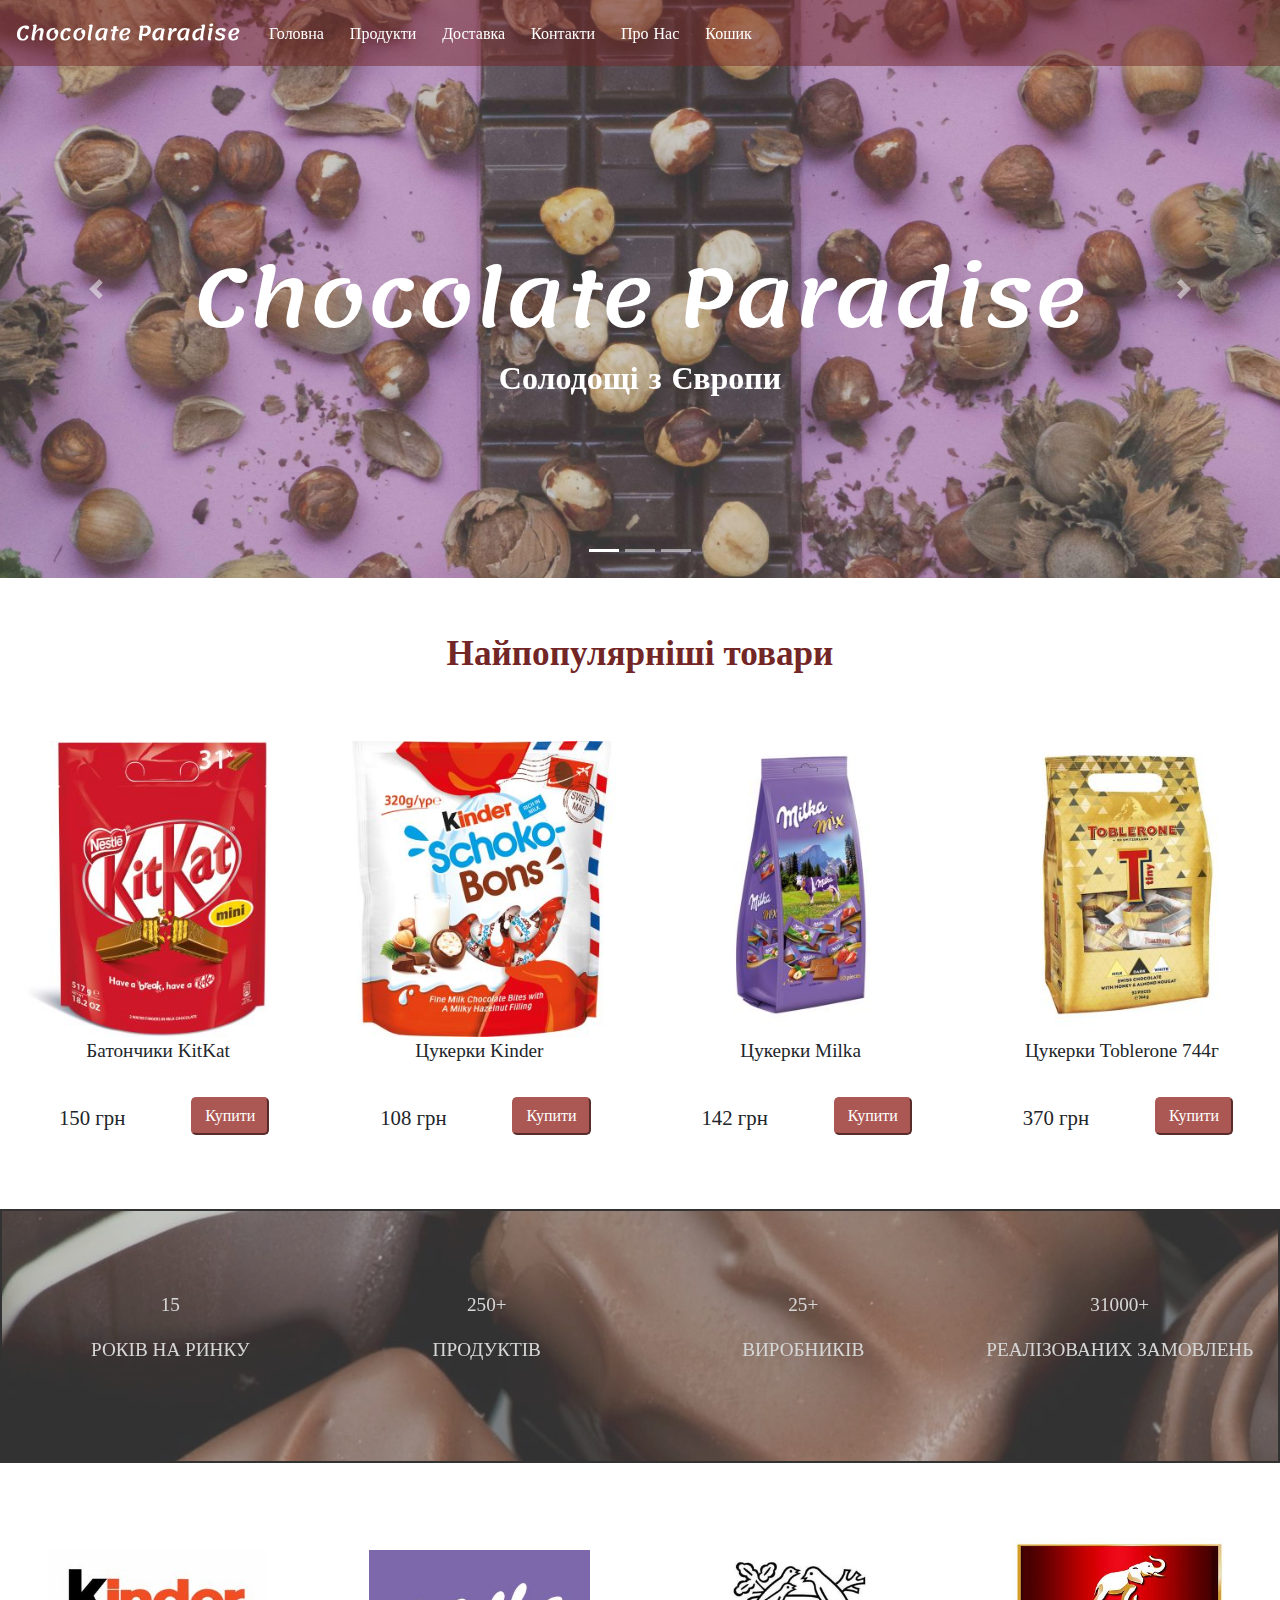
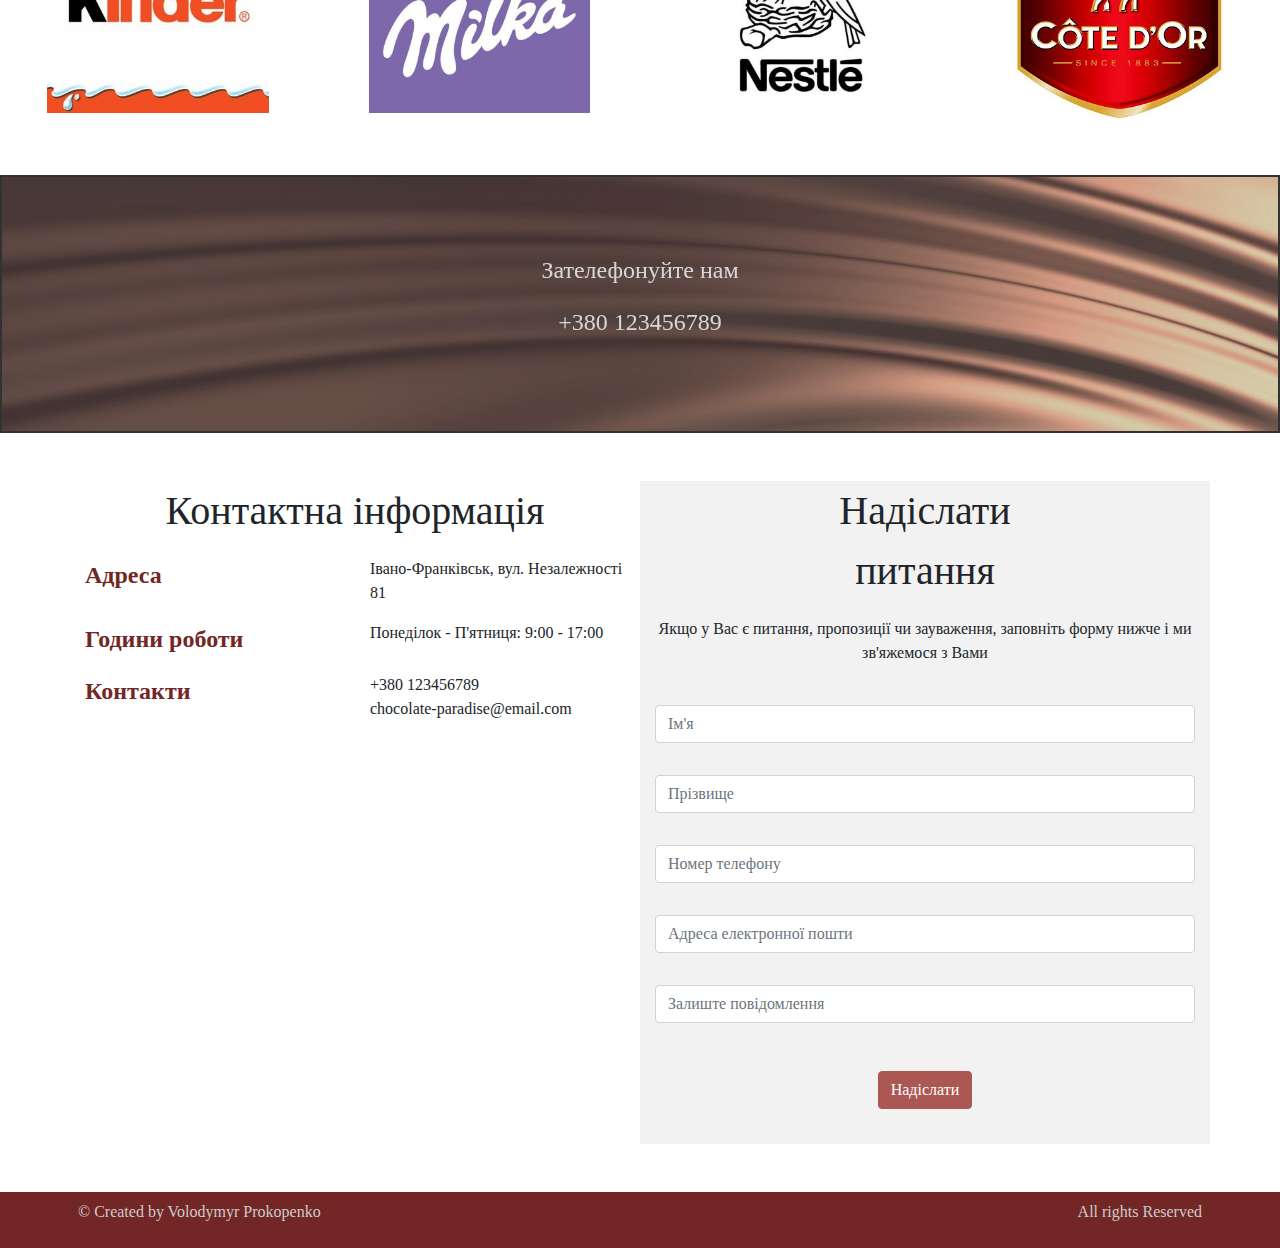
<file: index.html>
<!DOCTYPE html>
<html lang="uk">

<head>
  <meta charset="utf-8" />
  <meta name="viewport" content="width=device-width, initial-scale=1, shrink-to-fit=no" />
  <link rel="icon" href="img/site-logo.png" />
  <link rel="stylesheet" href="https://stackpath.bootstrapcdn.com/bootstrap/4.5.0/css/bootstrap.min.css" />
  <link rel="stylesheet" href="css/index.css" />
  <link href="https://fonts.googleapis.com/css2?family=Lemonada:wght@300;400;500;600;700&display=swap" rel="stylesheet">

  <script src="js/index.js" defer></script>
  <title>Chocolate Paradise</title>
</head>

<body>
  <main>
    <header>
      <nav class="navbar navbar-expand-lg navbar-dark fixed-top navbar-width container">
        <a class="navbar-brand" href="index.html">Chocolate Paradise</a>
        <button class="navbar-toggler" type="button" data-toggle="collapse" data-target="#navbarSupportedContent"
          aria-controls="navbarSupportedContent" aria-expanded="false" aria-label="Toggle navigation">
          <span class="navbar-toggler-icon"></span>
        </button>
        <div class="collapse navbar-collapse" id="navbarSupportedContent">
          <ul class="navbar-nav mr-auto">
            <li class="nav-item active">
              <a class="nav-link" href="#">
                Головна <span class="sr-only">(current)</span>
              </a>
            </li>
            <li class="nav-item active">
              <a class="nav-link" href="products.html">
                Продукти <span class="sr-only">(current)</span>
              </a>
            </li>
            <li class="nav-item active">
              <a class="nav-link" href="delivery.html">
                Доставка <span class="sr-only">(current)</span>
              </a>
            </li>
            <li class="nav-item active">
              <a class="nav-link" href="contacts.html">
                Контакти <span class="sr-only">(current)</span>
              </a>
            </li>
            <li class="nav-item active">
              <a class="nav-link" href="about-us.html">
                Про Нас <span class="sr-only">(current)</span>
              </a>
            </li>
            <li class="nav-item active">
              <a class="nav-link" href="#">
                Кошик <span class="sr-only">(current)</span>
              </a>
            </li>
          </ul>
        </div>
      </nav>
    </header>
    <div id="carouselExampleCaptions" class="carousel slide" data-ride="carousel">
      <ol class="carousel-indicators">
        <li data-target="#carouselExampleCaptions" data-slide-to="0" class="active"></li>
        <li data-target="#carouselExampleCaptions" data-slide-to="1"></li>
        <li data-target="#carouselExampleCaptions" data-slide-to="2"></li>
      </ol>
      <div class="carousel-inner">
        <div class="carousel-item active">
          <img src="img/main-chocolate-nuts.jpg" class="d-block w-100 carousel-image"
            alt="a chocolate bar with lots of nuts" />
          <div class="carousel-caption d-none d-xl-block">
            <h1>Chocolate Paradise</h1>
            <p>Солодощі з Європи</p>
            <!--<button class="button"><a href="products.html">КАТАЛОГ ТОВАРІВ</a></button>-->
          </div>
        </div>
        <div class="carousel-item">
          <img src="img/main-chocolates.jpg" class="d-block w-100 carousel-image" alt="chocolates on the table" />
          <div class="carousel-caption d-none d-xl-block">
            <h1>Chocolate Paradise</h1>
            <p>Солодощі з Європи</p>
            <!--<button class="button"><a href="delivery.html">ДОСТАВКА</a></button>-->
          </div>
        </div>
        <div class="carousel-item">
          <img src="img/main-chocolates-square.jpg" class="d-block w-100 carousel-image"
            alt="an open box with chocolates" />
          <div class="carousel-caption d-none d-xl-block">
            <h1>Chocolate Paradise</h1>
            <p>Солодощі з Європи</p>
            <!--<button class="button"><a href="contacts.html">КОНТАКТИ</a></button>-->
          </div>
        </div>
      </div>
      <a class="carousel-control-prev" href="#carouselExampleCaptions" role="button" data-slide="prev">
        <span class="carousel-control-prev-icon" aria-hidden="true"></span>
        <span class="sr-only">Previous</span>
      </a>
      <a class="carousel-control-next" href="#carouselExampleCaptions" role="button" data-slide="next">
        <span class="carousel-control-next-icon" aria-hidden="true"></span>
        <span class="sr-only">Next</span>
      </a>
    </div>
    <p id="most-popular-items-title">Найпопулярніші товари</p>
    <div id="most-popular-items">
      <div>
        <a href="#">
          <img src="img/kit-kat-mini.jpg" alt="kit-kat mini chocolate bars" />
        </a>
        <p class="paragraph-price-and-buy">Батончики KitKat</p>
        <div class="price-and-buy">
          <div>
            <p class="price">150 грн</p>
          </div>
          <div>
            <button class="btn-buy">Купити</button>
          </div>
        </div>
      </div>
      <div>
        <a href="#">
          <img src="img/kinder-candies.jpg" alt="kinder candies" />
        </a>
        <p class="paragraph-price-and-buy">Цукерки Kinder</p>
        <div class="price-and-buy">
          <div>
            <p class="price">108 грн</p>
          </div>
          <div>
            <button class="btn-buy">Купити</button>
          </div>
        </div>
      </div>
      <div>
        <a href="#">
          <img src="img/milka-candies.jpg" alt="milka candies" />
        </a>
        <p class="paragraph-price-and-buy">Цукерки Milka</p>
        <div class="price-and-buy">
          <div>
            <p class="price">142 грн</p>
          </div>
          <div>
            <button class="btn-buy">Купити</button>
          </div>
        </div>
      </div>
      <div>
        <a href="#">
          <img src="img/toblerone-candies.jpg" alt="toblerone-candies" />
        </a>
        <p class="paragraph-price-and-buy">Цукерки Toblerone 744г</p>
        <div class="price-and-buy">
          <div>
            <p class="price">370 грн</p>
          </div>
          <div>
            <button class="btn-buy">Купити</button>
          </div>
        </div>
      </div>
    </div>
    <div id="main-facts-about-us">
      <div>
        <p class="facts-about-us-numbers">15</p>
        <p class="facts-about-us-text">РОКІВ НА РИНКУ</p>
      </div>
      <div>
        <p class="facts-about-us-numbers">250+</p>
        <p class="facts-about-us-text">ПРОДУКТІВ</p>
      </div>
      <div>
        <p class="facts-about-us-numbers">25+</p>
        <p class="facts-about-us-text">ВИРОБНИКІВ</p>
      </div>
      <div>
        <p class="facts-about-us-numbers">31000+</p>
        <p class="facts-about-us-text">РЕАЛІЗОВАНИХ ЗАМОВЛЕНЬ</p>
      </div>
    </div>
    <div id="brands">
      <div>
        <img src="img/brand-kinder.jpg" alt="kinder brand logo" />
      </div>
      <div>
        <img src="img/brand-milka.jpg" alt="milka brand logo" />
      </div>
      <div>
        <img src="img/brand-nestle.jpg" alt="nestle-brand-logo" />
      </div>
      <div>
        <img src="img/brand-cote-dor.jpg" alt="cote-dor brand logo" />
      </div>
    </div>
    <div id="call-us">
      <p>Зателефонуйте нам</p>
      <p>+380 123456789</p>
    </div>
    <div class="container">
      <!--container for contact information and contact us feedback form-->
      <div class="row pb-5 mt-5">
        <div class="col-md-6">
          <div class="row">
            <!--row inside another row-->
            <div class="col-sm-12 text-center">
              <p class="contact-and-ask-titles">Контактна інформація</p>
            </div>
          </div>
          <div class="row">
            <div class="col-sm-12 col-md-6">
              <p class="contacts-titles">Адреса</p>
            </div>
            <div class="col-sm-12 col-md-6">
              <p>Івано-Франківськ, вул. Незалежності 81</p>
            </div>
          </div>
          <div class="row">
            <div class="col-sm-12 col-md-6">
              <p class="contacts-titles">Години роботи</p>
            </div>
            <div class="col-sm-12 col-md-6">
              <p>Понеділок - П'ятниця: 9:00 - 17:00</p>
            </div>
          </div>
          <div class="row">
            <div class="col-sm-12 col-md-6">
              <p class="contacts-titles">Контакти</p>
            </div>
            <div class="col-sm-12 col-md-6">
              <p>+380 123456789<br>chocolate-paradise@email.com</p>
            </div>
          </div>
          <iframe id="google-maps"
            src="https://www.google.com/maps/embed?pb=!1m18!1m12!1m3!1d2621.827206910122!2d24.716380551019473!3d48.918684279191815!2m3!1f0!2f0!3f0!3m2!1i1024!2i768!4f13.1!3m3!1m2!1s0x4730c1693df23101%3A0x5857da830da1d4d8!2sNezalezhnosti%20St%2C%2081%2C%20Ivano-Frankivs&#39;k%2C%20Ivano-Frankivs&#39;ka%20oblast%2C%2076000!5e0!3m2!1sen!2sua!4v1596616558506!5m2!1sen!2sua"
            width="550" height="400" allowfullscreen="" aria-hidden="false" tabindex="0"></iframe>
          <!--Google Map with a marker will be here-->
        </div>
        <div class="col-md-6 text-center form-bg">
          <div class="row">
            <!--row inside another row-->
            <div class="col-sm-12">
              <p class="contact-and-ask-titles">Надіслати<br>питання</p>
            </div>
          </div>
          <p>
            Якщо у Вас є питання, пропозиції чи зауваження, заповніть форму
            нижче і ми зв'яжемося з Вами</p>
          <form>
            <div class="form-group my-2">
              <label for="first-name"></label>
              <input type="text" class="form-control" id="first-name" placeholder="Ім'я" required>
            </div>
            <div class="form-group my-2">
              <label for="last-name"></label>
              <input type="text" class="form-control" id="last-name" placeholder="Прізвище" required>
            </div>
            <div class="form-group my-2">
              <label for="phone-number"></label>
              <input type="tel" class="form-control" id="phone-number" placeholder="Номер телефону" required>
            </div>
            <div class="form-group my-2">
              <label for="email-address"></label>
              <input type="email" class="form-control" id="email-address" placeholder="Адреса електронної пошти"
                required>
            </div>
            <div class="form-group my-2">
              <label for="leave-a-message"></label>
              <input type="text" class="form-control mb-5" id="leave-a-message" placeholder="Залиште повідомлення"
                required>
            </div>
            <button type="submit" class="btn btn-primary mb-2">Надіслати</button>
          </form>
        </div>
      </div>
    </div>
  </main>
  <footer id="footer">
    <div class="container p-2">
      <div class="row">
        <div class="col-sm-6">
          <p>© Created by Volodymyr Prokopenko</p>
        </div>
        <div class="col-sm-6 text-right">
          <p>All rights Reserved</p>
        </div>
      </div>
    </div>
  </footer>
  <script src="https://code.jquery.com/jquery-3.5.1.slim.min.js"
    integrity="sha384-DfXdz2htPH0lsSSs5nCTpuj/zy4C+OGpamoFVy38MVBnE+IbbVYUew+OrCXaRkfj"
    crossorigin="anonymous"></script>
  <script src="https://cdn.jsdelivr.net/npm/popper.js@1.16.0/dist/umd/popper.min.js"
    integrity="sha384-Q6E9RHvbIyZFJoft+2mJbHaEWldlvI9IOYy5n3zV9zzTtmI3UksdQRVvoxMfooAo"
    crossorigin="anonymous"></script>
  <script src="https://stackpath.bootstrapcdn.com/bootstrap/4.5.0/js/bootstrap.min.js"
    integrity="sha384-OgVRvuATP1z7JjHLkuOU7Xw704+h835Lr+6QL9UvYjZE3Ipu6Tp75j7Bh/kR0JKI"
    crossorigin="anonymous"></script>
</body>

</html>
</file>
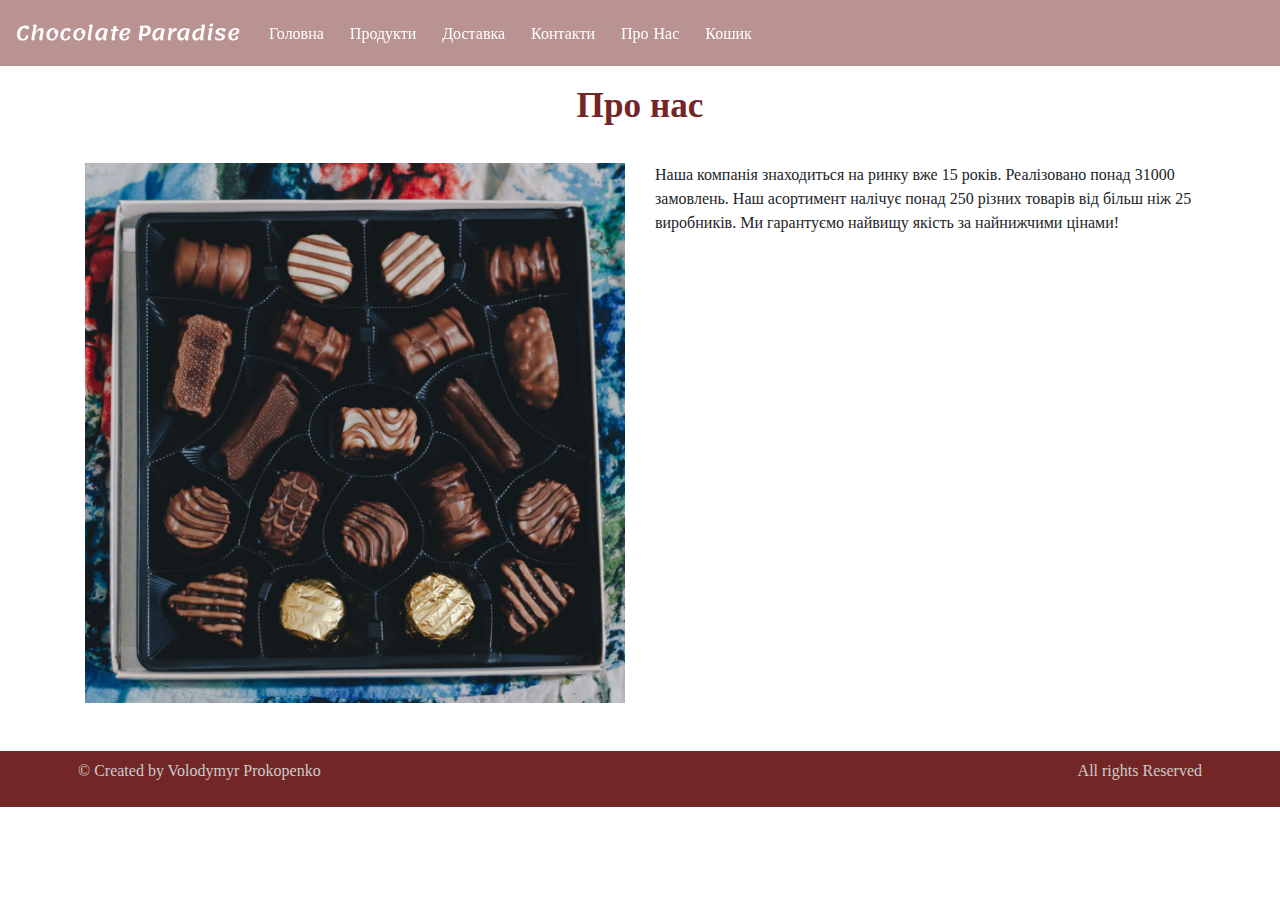
<file: about-us.html>
<!DOCTYPE html>
<html lang="uk">

<head>
  <meta charset="utf-8" />
  <meta name="viewport" content="width=device-width, initial-scale=1, shrink-to-fit=no" />
  <link rel="icon" href="img/site-logo.png" />
  <link rel="stylesheet" href="https://stackpath.bootstrapcdn.com/bootstrap/4.5.0/css/bootstrap.min.css" />
  <link rel="stylesheet" href="css/index.css" />
  <link href="https://fonts.googleapis.com/css2?family=Lemonada:wght@300;400;500;600;700&display=swap" rel="stylesheet">

  <script src="js/index.js" defer></script>
  <title>Chocolate Paradise</title>
</head>

<body>
  <main>
    <header>
      <nav class="navbar navbar-expand-lg navbar-dark fixed-top navbar-width container">
        <a class="navbar-brand" href="index.html">Chocolate Paradise</a>
        <button class="navbar-toggler" type="button" data-toggle="collapse" data-target="#navbarSupportedContent"
          aria-controls="navbarSupportedContent" aria-expanded="false" aria-label="Toggle navigation">
          <span class="navbar-toggler-icon"></span>
        </button>
        <div class="collapse navbar-collapse" id="navbarSupportedContent">
          <ul class="navbar-nav mr-auto">
            <li class="nav-item active">
              <a class="nav-link" href="index.html">
                Головна <span class="sr-only">(current)</span>
              </a>
            </li>
            <li class="nav-item active">
              <a class="nav-link" href="products.html">
                Продукти <span class="sr-only">(current)</span>
              </a>
            </li>
            <li class="nav-item active">
              <a class="nav-link" href="delivery.html">
                Доставка <span class="sr-only">(current)</span>
              </a>
            </li>
            <li class="nav-item active">
              <a class="nav-link" href="contacts.html">
                Контакти <span class="sr-only">(current)</span>
              </a>
            </li>
            <li class="nav-item active">
              <a class="nav-link" href="about-us.html">
                Про Нас <span class="sr-only">(current)</span>
              </a>
            </li>
            <li class="nav-item active">
              <a class="nav-link" href="#">
                Кошик <span class="sr-only">(current)</span>
              </a>
            </li>
          </ul>
        </div>
      </nav>
    </header>
    <p id="about-us-title">Про нас</p>
    <div class="container">
      <div class="row">
        <div class="col-sm-12 col-md-6">
          <img src="img/about-us.jpg" alt="delivery" id="delivery-image">
        </div>
        <div class="col-sm-12 col-md-6">
          <p>Наша компанія знаходиться на ринку вже 15 років.
            Реалізовано понад 31000 замовлень. Наш асортимент налічує понад 250 різних товарів від більш ніж 25
            виробників.
            Ми гарантуємо найвищу якість за найнижчими цінами!</p>
        </div>
      </div>
    </div>
  </main>
  <footer id="footer" class="mt-5">
    <div class="container p-2">
      <div class="row">
        <div class="col-sm-6">
          <p>© Created by Volodymyr Prokopenko</p>
        </div>
        <div class="col-sm-6 text-right">
          <p>All rights Reserved</p>
        </div>
      </div>
    </div>
  </footer>
  <script src="https://code.jquery.com/jquery-3.5.1.slim.min.js"
    integrity="sha384-DfXdz2htPH0lsSSs5nCTpuj/zy4C+OGpamoFVy38MVBnE+IbbVYUew+OrCXaRkfj"
    crossorigin="anonymous"></script>
  <script src="https://cdn.jsdelivr.net/npm/popper.js@1.16.0/dist/umd/popper.min.js"
    integrity="sha384-Q6E9RHvbIyZFJoft+2mJbHaEWldlvI9IOYy5n3zV9zzTtmI3UksdQRVvoxMfooAo"
    crossorigin="anonymous"></script>
  <script src="https://stackpath.bootstrapcdn.com/bootstrap/4.5.0/js/bootstrap.min.js"
    integrity="sha384-OgVRvuATP1z7JjHLkuOU7Xw704+h835Lr+6QL9UvYjZE3Ipu6Tp75j7Bh/kR0JKI"
    crossorigin="anonymous"></script>
</body>

</html>
<!--
          <div id="delivery-image">
            <img src="img/about-us.jpg" alt="delivery">
        </div>
        <div id="delivery-details">
            <p id="about-us-title">Про нас</p>
            
        </div>
-->
</file>
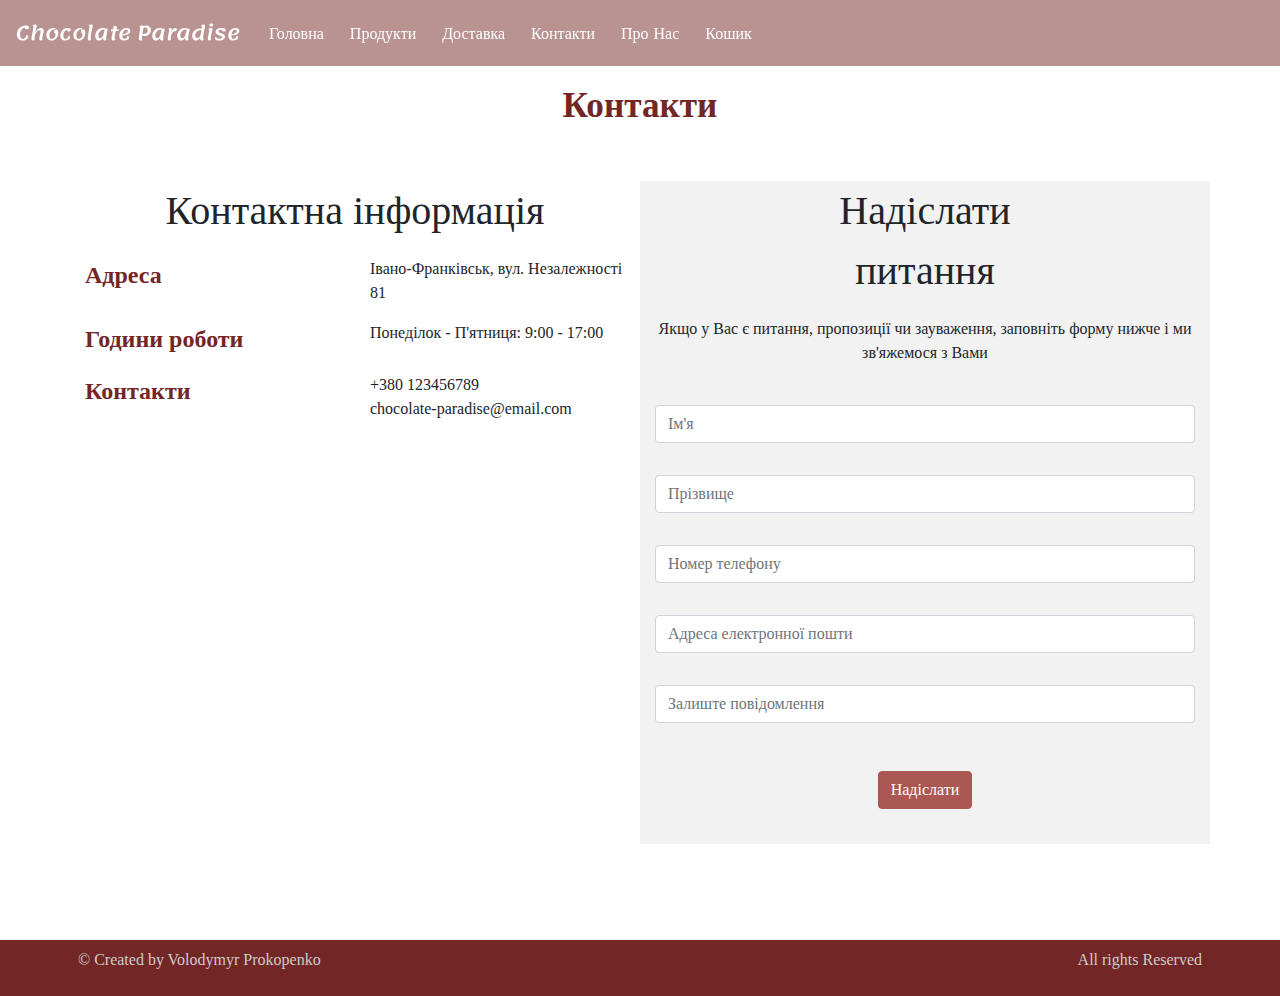
<file: contacts.html>
<!DOCTYPE html>
<html lang="uk">

<head>
  <meta charset="utf-8" />
  <meta name="viewport" content="width=device-width, initial-scale=1, shrink-to-fit=no" />
  <link rel="icon" href="img/site-logo.png" />
  <link rel="stylesheet" href="https://stackpath.bootstrapcdn.com/bootstrap/4.5.0/css/bootstrap.min.css" />
  <link rel="stylesheet" href="css/index.css" />
  <link href="https://fonts.googleapis.com/css2?family=Lemonada:wght@300;400;500;600;700&display=swap" rel="stylesheet">

  <script src="js/index.js" defer></script>
  <title>Chocolate Paradise</title>
</head>

<body>
  <main>
    <header>
      <nav class="navbar navbar-expand-lg navbar-dark fixed-top navbar-width container">
        <a class="navbar-brand" href="index.html">Chocolate Paradise</a>
        <button class="navbar-toggler" type="button" data-toggle="collapse" data-target="#navbarSupportedContent"
          aria-controls="navbarSupportedContent" aria-expanded="false" aria-label="Toggle navigation">
          <span class="navbar-toggler-icon"></span>
        </button>
        <div class="collapse navbar-collapse" id="navbarSupportedContent">
          <ul class="navbar-nav mr-auto">
            <li class="nav-item active">
              <a class="nav-link" href="index.html">
                Головна <span class="sr-only">(current)</span>
              </a>
            </li>
            <li class="nav-item active">
              <a class="nav-link" href="products.html">
                Продукти <span class="sr-only">(current)</span>
              </a>
            </li>
            <li class="nav-item active">
              <a class="nav-link" href="delivery.html">
                Доставка <span class="sr-only">(current)</span>
              </a>
            </li>
            <li class="nav-item active">
              <a class="nav-link" href="contacts.html">
                Контакти <span class="sr-only">(current)</span>
              </a>
            </li>
            <li class="nav-item active">
              <a class="nav-link" href="about-us.html">
                Про Нас <span class="sr-only">(current)</span>
              </a>
            </li>
            <li class="nav-item active">
              <a class="nav-link" href="#">
                Кошик <span class="sr-only">(current)</span>
              </a>
            </li>
          </ul>
        </div>
      </nav>
    </header>
    <p id="contacts-title">Контакти</p>
    <div class="container">
      <!--container for contact information and contact us feedback form-->
      <div class="row pb-5 mt-5">
        <div class="col-md-6">
          <div class="row">
            <!--row inside another row-->
            <div class="col-sm-12 text-center">
              <p class="contact-and-ask-titles">Контактна інформація</p>
            </div>
          </div>
          <div class="row">
            <div class="col-sm-12 col-md-6">
              <p class="contacts-titles">Адреса</p>
            </div>
            <div class="col-sm-12 col-md-6">
              <p>Івано-Франківськ, вул. Незалежності 81</p>
            </div>
          </div>
          <div class="row">
            <div class="col-sm-12 col-md-6">
              <p class="contacts-titles">Години роботи</p>
            </div>
            <div class="col-sm-12 col-md-6">
              <p>Понеділок - П'ятниця: 9:00 - 17:00</p>
            </div>
          </div>
          <div class="row">
            <div class="col-sm-12 col-md-6">
              <p class="contacts-titles">Контакти</p>
            </div>
            <div class="col-sm-12 col-md-6">
              <p>+380 123456789<br>chocolate-paradise@email.com</p>
            </div>
          </div>
          <iframe id="google-maps"
            src="https://www.google.com/maps/embed?pb=!1m18!1m12!1m3!1d2621.827206910122!2d24.716380551019473!3d48.918684279191815!2m3!1f0!2f0!3f0!3m2!1i1024!2i768!4f13.1!3m3!1m2!1s0x4730c1693df23101%3A0x5857da830da1d4d8!2sNezalezhnosti%20St%2C%2081%2C%20Ivano-Frankivs&#39;k%2C%20Ivano-Frankivs&#39;ka%20oblast%2C%2076000!5e0!3m2!1sen!2sua!4v1596616558506!5m2!1sen!2sua"
            width="550" height="400" allowfullscreen="" aria-hidden="false" tabindex="0"></iframe>
          <!--Google Map with a marker will be here-->
        </div>
        <div class="col-md-6 text-center form-bg">
          <div class="row">
            <!--row inside another row-->
            <div class="col-sm-12">
              <p class="contact-and-ask-titles">Надіслати<br>питання</p>
            </div>
          </div>
          <p>
            Якщо у Вас є питання, пропозиції чи зауваження, заповніть форму
            нижче і ми зв'яжемося з Вами</p>
          <form>
            <div class="form-group my-2">
              <label for="first-name"></label>
              <input type="text" class="form-control" id="first-name" placeholder="Ім'я" required>
            </div>
            <div class="form-group my-2">
              <label for="last-name"></label>
              <input type="text" class="form-control" id="last-name" placeholder="Прізвище" required>
            </div>
            <div class="form-group my-2">
              <label for="phone-number"></label>
              <input type="tel" class="form-control" id="phone-number" placeholder="Номер телефону" required>
            </div>
            <div class="form-group my-2">
              <label for="email-address"></label>
              <input type="email" class="form-control" id="email-address" placeholder="Адреса електронної пошти"
                required>
            </div>
            <div class="form-group my-2">
              <label for="leave-a-message"></label>
              <input type="text" class="form-control mb-5" id="leave-a-message" placeholder="Залиште повідомлення"
                required>
            </div>
            <button type="submit" class="btn btn-primary mb-2">Надіслати</button>
          </form>
        </div>
      </div>
    </div>
  </main>
  <footer id="footer" class="mt-5">
    <div class="container p-2">
      <div class="row">
        <div class="col-sm-6">
          <p>© Created by Volodymyr Prokopenko</p>
        </div>
        <div class="col-sm-6 text-right">
          <p>All rights Reserved</p>
        </div>
      </div>
    </div>
  </footer>
  <script src="https://code.jquery.com/jquery-3.5.1.slim.min.js"
    integrity="sha384-DfXdz2htPH0lsSSs5nCTpuj/zy4C+OGpamoFVy38MVBnE+IbbVYUew+OrCXaRkfj"
    crossorigin="anonymous"></script>
  <script src="https://cdn.jsdelivr.net/npm/popper.js@1.16.0/dist/umd/popper.min.js"
    integrity="sha384-Q6E9RHvbIyZFJoft+2mJbHaEWldlvI9IOYy5n3zV9zzTtmI3UksdQRVvoxMfooAo"
    crossorigin="anonymous"></script>
  <script src="https://stackpath.bootstrapcdn.com/bootstrap/4.5.0/js/bootstrap.min.js"
    integrity="sha384-OgVRvuATP1z7JjHLkuOU7Xw704+h835Lr+6QL9UvYjZE3Ipu6Tp75j7Bh/kR0JKI"
    crossorigin="anonymous"></script>
</body>

</html>
</file>
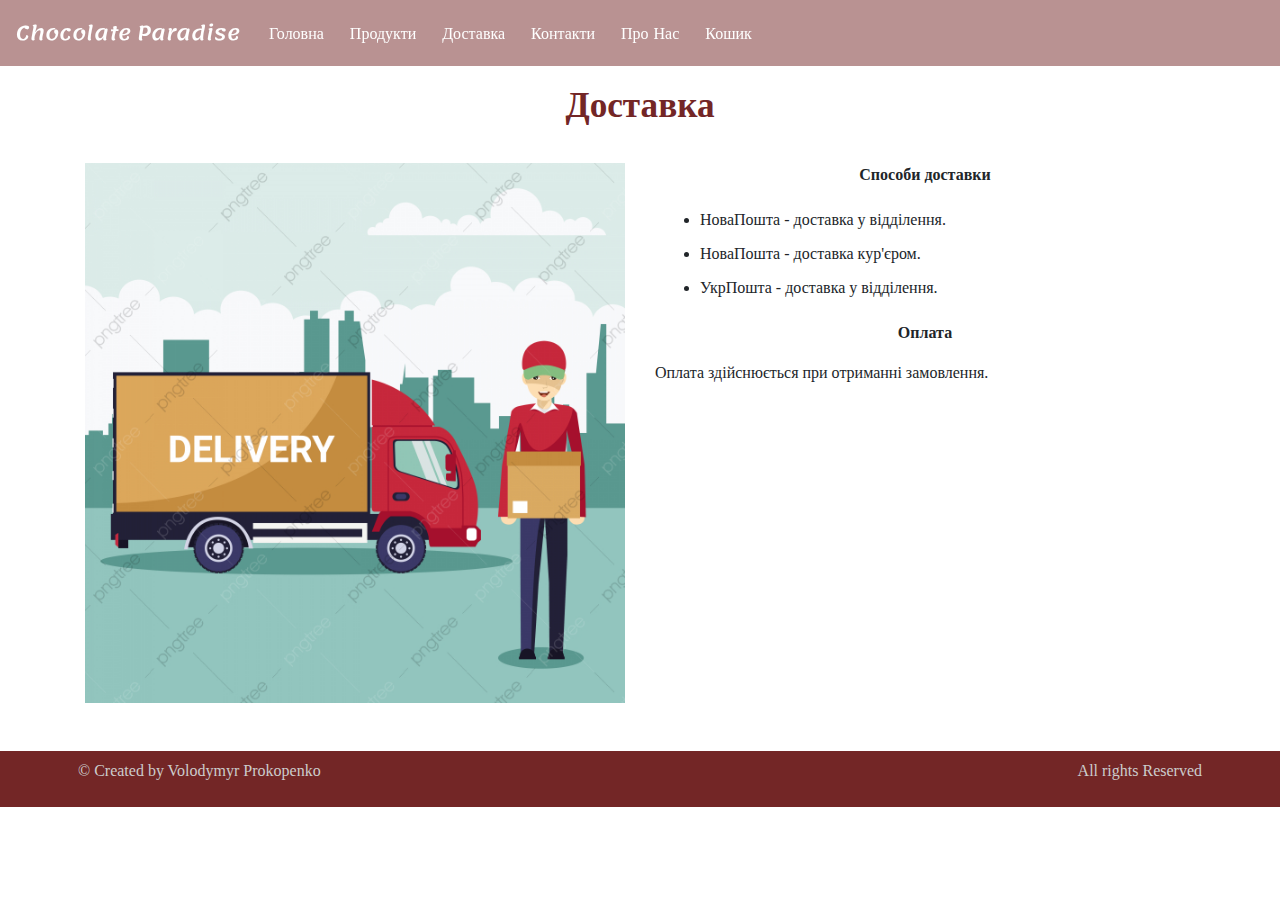
<file: delivery.html>
<!DOCTYPE html>
<html lang="uk">

<head>
  <meta charset="utf-8" />
  <meta name="viewport" content="width=device-width, initial-scale=1, shrink-to-fit=no" />
  <link rel="icon" href="img/site-logo.png" />
  <link rel="stylesheet" href="https://stackpath.bootstrapcdn.com/bootstrap/4.5.0/css/bootstrap.min.css" />
  <link rel="stylesheet" href="css/index.css" />
  <link href="https://fonts.googleapis.com/css2?family=Lemonada:wght@300;400;500;600;700&display=swap" rel="stylesheet">

  <script src="js/index.js" defer></script>
  <title>Chocolate Paradise</title>
</head>

<body>
  <main>
    <header>
      <nav class="navbar navbar-expand-lg navbar-dark fixed-top navbar-width container">
        <a class="navbar-brand" href="index.html">Chocolate Paradise</a>
        <button class="navbar-toggler" type="button" data-toggle="collapse" data-target="#navbarSupportedContent"
          aria-controls="navbarSupportedContent" aria-expanded="false" aria-label="Toggle navigation">
          <span class="navbar-toggler-icon"></span>
        </button>
        <div class="collapse navbar-collapse" id="navbarSupportedContent">
          <ul class="navbar-nav mr-auto">
            <li class="nav-item active">
              <a class="nav-link" href="index.html">
                Головна <span class="sr-only">(current)</span>
              </a>
            </li>
            <li class="nav-item active">
              <a class="nav-link" href="products.html">
                Продукти <span class="sr-only">(current)</span>
              </a>
            </li>
            <li class="nav-item active">
              <a class="nav-link" href="delivery.html">
                Доставка <span class="sr-only">(current)</span>
              </a>
            </li>
            <li class="nav-item active">
              <a class="nav-link" href="contacts.html">
                Контакти <span class="sr-only">(current)</span>
              </a>
            </li>
            <li class="nav-item active">
              <a class="nav-link" href="about-us.html">
                Про Нас <span class="sr-only">(current)</span>
              </a>
            </li>
            <li class="nav-item active">
              <a class="nav-link" href="#">
                Кошик <span class="sr-only">(current)</span>
              </a>
            </li>
          </ul>
        </div>
      </nav>
    </header>
    <p id="delivery-title">Доставка</p>
    <div class="container">
      <div class="row">
        <div class="col-sm-12 col-md-6">
          <img src="img/delivery-truck.jpg" alt="delivery" id="delivery-image">
        </div>
        <div class="col-sm-12 col-md-6">
          <p class="text-center"><b>Способи доставки</b></p>
          <ul>
            <li>НоваПошта - доставка у відділення.</li>
            <li>НоваПошта - доставка кур'єром.</li>
            <li>УкрПошта - доставка у відділення.</li>
          </ul>
          <p class="text-center"><b>Оплата</b></p>
          <p>Оплата здійснюється при отриманні замовлення.</p>
        </div>
      </div>
    </div>
  </main>
  <footer id="footer" class="mt-5">
    <div class="container p-2">
      <div class="row">
        <div class="col-sm-6">
          <p>© Created by Volodymyr Prokopenko</p>
        </div>
        <div class="col-sm-6 text-right">
          <p>All rights Reserved</p>
        </div>
      </div>
    </div>
  </footer>
  <script src="https://code.jquery.com/jquery-3.5.1.slim.min.js"
    integrity="sha384-DfXdz2htPH0lsSSs5nCTpuj/zy4C+OGpamoFVy38MVBnE+IbbVYUew+OrCXaRkfj"
    crossorigin="anonymous"></script>
  <script src="https://cdn.jsdelivr.net/npm/popper.js@1.16.0/dist/umd/popper.min.js"
    integrity="sha384-Q6E9RHvbIyZFJoft+2mJbHaEWldlvI9IOYy5n3zV9zzTtmI3UksdQRVvoxMfooAo"
    crossorigin="anonymous"></script>
  <script src="https://stackpath.bootstrapcdn.com/bootstrap/4.5.0/js/bootstrap.min.js"
    integrity="sha384-OgVRvuATP1z7JjHLkuOU7Xw704+h835Lr+6QL9UvYjZE3Ipu6Tp75j7Bh/kR0JKI"
    crossorigin="anonymous"></script>
</body>

</html>
</file>
<file: css/index.css>
/*MAIN PAGE STYLES BELOW*/
body {
    font-size:100%;
    margin:auto;
    max-width:1510px;
    box-sizing: border-box;
    font-family:Verdana, serif;
}
.navbar {
    font-family: 'Lemonada', cursive;
    font-weight:500;
    max-width:1500px;
}
.navbar {
   background-color: rgba(115, 38, 38, 0.5);
}
.scrolled {
    background-color:rgb(115, 38, 38);
    transition:background 1000ms;
}

.carousel-caption {
    font-family: 'Lemonada', cursive;
    font-weight:700;
    font-size:100%;
    position: absolute;
    top:230px;
}
.carousel-image {
    height:100%;
    width:100%;
    filter: brightness(80%);
    opacity:0.8;
}
/* buttons do not work properly with <a> tag so it will not be used in this project
.button {
  background-color: rgb(171, 87, 83);
  border: none;
  color: white;
  padding: 10px 15px;
  font-size: 16px;
  margin: 4px 2px;
  border-radius:15px;
}
.button:hover {
      background-color:rgb(115, 38, 38);
      font-size:1.1rem;
      transition:0.3s;
}
.button a {
    color:white;
    text-decoration:none;
}
*/
h1 {
    font-size:5rem;
}
h1+p {
    font-size:2rem;
}
#most-popular-items-title {
    padding:20px;
    margin:30px 0;
    display:flex;
    justify-content:center;
    color:rgb(115, 38, 38);
    font-size:2.2em;
    font-weight:bold;
}
@media(min-width:540px) {
    #most-popular-items {
        display: grid;
        grid-gap:5px;
        grid-template-columns:1fr 1fr;
        align-items:center;
    }
}

@media (min-width:1000px) {
    #most-popular-items {
        grid-template-columns:1fr 1fr 1fr 1fr;
    }
}

#most-popular-items div {
    
    padding:5px;
    margin:5px;
}
#most-popular-items>div:hover {
    box-sizing: border-box;
    border:5px solid rgb(115, 38, 38);
    border-radius:5%;
}
#most-popular-items div img {
    width:100%;
}
@media(max-width:539px) {
    #main-facts-about-us {
        border:2px solid black;
        display:grid;
        grid-template-columns:1fr;
    }
}

@media(min-width:540px) {
    #main-facts-about-us {
        border:2px solid black;
        display:grid;
        grid-template-columns:1fr 1fr 1fr 1fr;
        font-size:1.2rem;
    }
}
#main-facts-about-us div{
    margin:5px;
    max-width:100%;
    width:100%;
    text-align:center;
    color:white;
    font-size:1.2rem;
}
#main-facts-about-us {
    margin:25px auto 25px auto;
    background-image: url("../img/background-about-us-short.jpg");
    padding:75px 5px;
    background-size:auto;
    filter: brightness(80%);
    opacity:0.8;
    font-size:1.2rem;
}
#brands div {
    display:flex;
    align-items:center;
    justify-content:center;
}
@media(max-width:539px) {
    #brands {
        display:grid;
        grid-gap:5px;
        grid-template-columns:1fr 1fr;
        align-items:center;
    }
}
@media(min-width:540px) {
    #brands {
        display:grid;
        grid-gap:5px;
        grid-template-columns:1fr 1fr;
        align-items:center;
    }
}
@media (min-width:1000px) {
    #brands {
     grid-template-columns:1fr 1fr 1fr 1fr;
    }
}
#brands div img {
    width:70%;
    margin:50px 3px;
}
#call-us {
    display:flex;
    flex-direction:column;
    border:2px solid black;
    justify-content:center;
    text-align:center;
    padding:75px 5px;
    color:white;
    background-image: url("../img/background-call-us.jpg");
    background-size:auto;
    filter: brightness(80%);
    opacity:0.8;
    font-size:1.5rem;
}
#footer {
    background-color:rgb(115, 38, 38);
    color: #cccccc;
    max-width:1500px;
}
.contact-and-ask-titles {
    font-size:2.5rem;
}
.contacts-titles {
    color:rgb(115, 38, 38);
    font-size:1.5rem;
    font-weight:700;
}
.form-bg {
    background-color:rgb(242, 242, 242);
}
.input-field {
  padding:10px;
  margin:7px;
  border-radius:10px;
  width:100%;
  border-color:rgb(171, 87, 83);
}
.input-field:focus {
  border-color:rgb(115, 38, 38);
  outline:none;
}
.btn {
    background-color:rgb(171, 87, 83);
    border-color:rgb(171, 87, 83);
}
.btn:hover {
    background-color:rgb(115, 38, 38);
    border-color:rgb(115, 38, 38);
    transition:0.3s;
}
#leave-message {
    margin-bottom:50px;
}
#google-maps {
    width:100%;
}
.form-control:focus {
        border-color: rgb(171, 87, 83);
        box-shadow: 0 0 0 0.2rem rgb(171, 87, 83);
    }
.paragraph-price-and-buy {
        display:flex;
        justify-content:center;
        font-size:1.2rem;
        font-weight:500;
        text-align:center;
    }
.price-and-buy {
        display:flex;
        justify-content:space-around;
        border:0;
    }
.btn-buy {
    background-color:rgb(171, 87, 83);
    border-color:rgb(171, 87, 83);
    border-radius:5px;
    padding:5px 12px;
    color:white;
}
.btn-buy:hover {
    background-color:rgb(115, 38, 38);
    border-color:rgb(115, 38, 38);
    transition:0.3s;
}
.price {
    font-size:1.3em;
    padding:5px 12px;
}
#google-maps {
    border:0; 
}
/*PRODUCTS PAGE STYLES BELOW*/
#categories-title {
    padding:50px 20px 0 20px;
    margin:30px 0;
    display:flex;
    justify-content:center;
    color:rgb(115, 38, 38);
    font-size:2.2em;
    font-weight:bold;
}
@media(min-width:540px) {
    .categories-and-products {
        display: grid;
        grid-gap:5px;
        grid-template-columns:1fr 1fr;
        align-items:center;
    }
}

@media (min-width:1000px) {
    .categories-and-products {
        grid-template-columns:1fr 1fr 1fr 1fr;
    }
}

.categories-and-products div {
    
    padding:5px;
    margin:5px;
}
.categories-and-products>div:hover {
    box-sizing: border-box;
    border:5px hidden rgb(115, 38, 38);
    border-radius:5%;
}
.categories-and-products div img {
    width:100%;
}
#all-items-title {
    padding:50px 20px 20px 20px;
    margin:30px 0;
    display:flex;
    justify-content:center;
    color:rgb(115, 38, 38);
    font-size:1.8em;
    font-weight:bold;
}
/*DELIVERY PAGE STYLES BELOW*/
#delivery-title {
    padding:50px 20px 0 20px;
    margin:30px 0;
    display:flex;
    justify-content:center;
    color:rgb(115, 38, 38);
    font-size:2.2em;
    font-weight:bold;
}
#delivery-image {
    width:100%;
}
ul {
    display:flex;
    flex-direction:column;
    align-items:flex-start;
}
ul>li {
    margin:5px;
}
/*CONTACTS PAGE STYLES BELOW*/
#contacts-title {
    padding:50px 20px 0 20px;
    margin:30px 0;
    display:flex;
    justify-content:center;
    color:rgb(115, 38, 38);
    font-size:2.2em;
    font-weight:bold;
}
/*ABOUT-US PAGE STYLES BELOW*/
#about-us-title {
    padding:50px 20px 0 20px;
    margin:30px 0;
    display:flex;
    justify-content:center;
    color:rgb(115, 38, 38);
    font-size:2.2em;
    font-weight:bold;
}
#about-us-image {
    width:100%;
}
</file>
